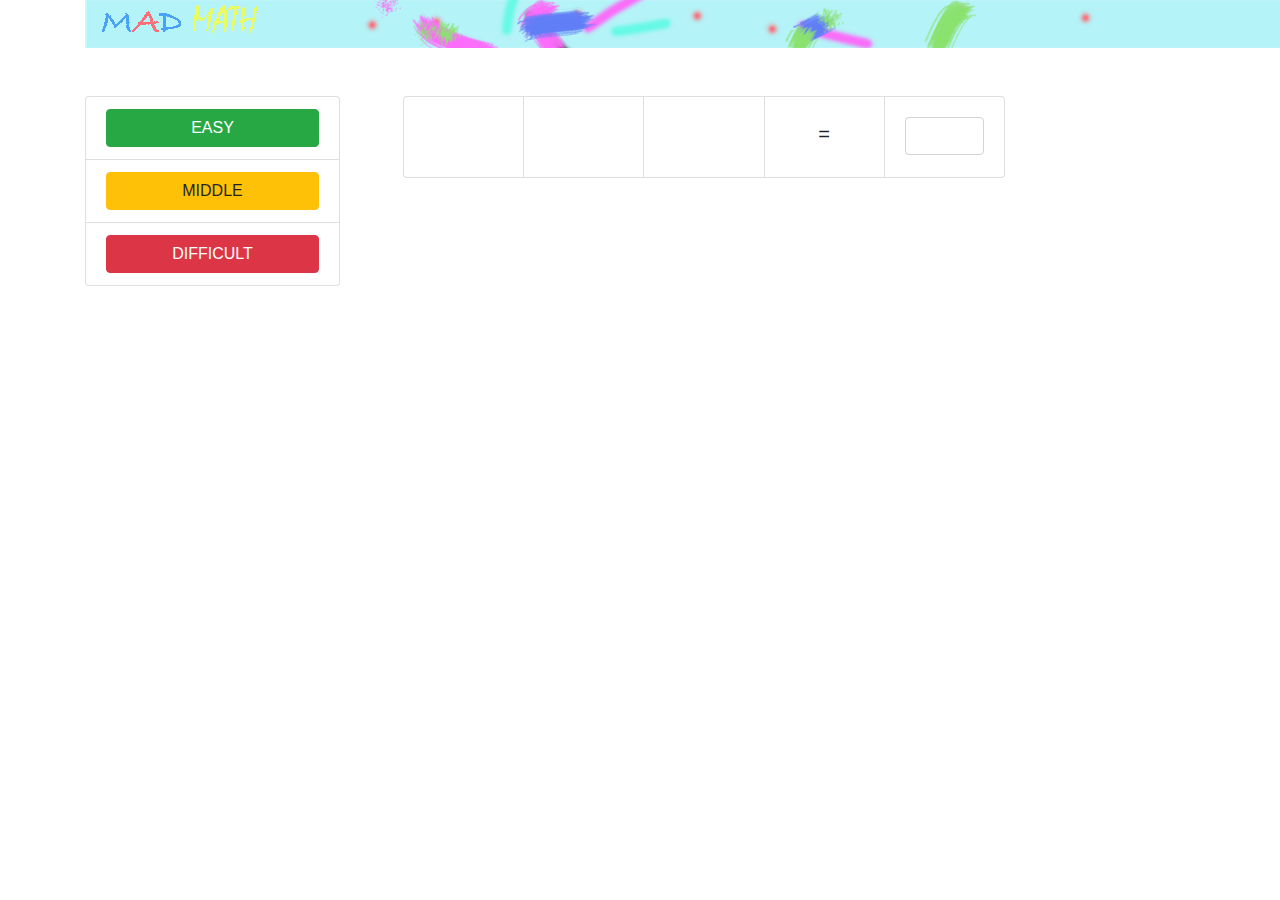
<file: example2/index.html>
<!doctype html>
<html lang="en">
  <head>
    <!-- Required meta tags -->
    <meta charset="utf-8">
    <meta name="viewport" content="width=device-width, initial-scale=1, shrink-to-fit=no">

    <!-- Bootstrap CSS -->
    <link rel="stylesheet" href="https://stackpath.bootstrapcdn.com/bootstrap/4.3.1/css/bootstrap.min.css" integrity="sha384-ggOyR0iXCbMQv3Xipma34MD+dH/1fQ784/j6cY/iJTQUOhcWr7x9JvoRxT2MZw1T" crossorigin="anonymous">
    <link rel="stylesheet" href="css/main.css">
    <title>Mad Math</title>
  </head>
  <body class="container">
      
      <div class="row" id="banner">
        <div class="col-12">
            <img src="img/header.png">
        </div>
      </div>
    
      <div class="row pt-5">
          <div class="col-3">
            <div class="list-group">
                <div class="list-group-item">
                    <button id="easy" class="btn btn-block btn-success">EASY</button>
                </div>
                <div class="list-group-item">
                    <button id="middle" class="btn btn-block btn-warning">MIDDLE</button>
                    
                </div>
                <div class="list-group-item">
                    <button id="difficult" class="btn btn-block btn-danger">DIFFICULT</button>
                </div>
               
            </div>
          </div>
          <div class="col-7 pl-5">
            <div class="row">
                <div class="col-12">
                    <div class="list-group list-group-horizontal-sm">
                        <div class="list-group-item list-block">
                            <p id="first_num" class="number"></p>
                        </div>
                        <div class="list-group-item list-block">
                            <p id="opt" class="number"></p>
                        </div>
                        <div class="list-group-item list-block">
                            <p id="second_num" class="number"></p>
                        </div>
                        <div class="list-group-item list-block">
                            <p id="eqt" class="number">=</p>
                        </div>
                        <div class="list-group-item list-block">
                            <input class="form-control mt-2">
                        </div>
                     
                    </div>
                </div>
            </div>

         

          </div>
      </div>


    <!-- Optional JavaScript -->
    <!-- jQuery first, then Popper.js, then Bootstrap JS -->
    <script src="https://code.jquery.com/jquery-3.3.1.slim.min.js" integrity="sha384-q8i/X+965DzO0rT7abK41JStQIAqVgRVzpbzo5smXKp4YfRvH+8abtTE1Pi6jizo" crossorigin="anonymous"></script>
    <script src="https://cdnjs.cloudflare.com/ajax/libs/popper.js/1.14.7/umd/popper.min.js" integrity="sha384-UO2eT0CpHqdSJQ6hJty5KVphtPhzWj9WO1clHTMGa3JDZwrnQq4sF86dIHNDz0W1" crossorigin="anonymous"></script>
    <script src="https://stackpath.bootstrapcdn.com/bootstrap/4.3.1/js/bootstrap.min.js" integrity="sha384-JjSmVgyd0p3pXB1rRibZUAYoIIy6OrQ6VrjIEaFf/nJGzIxFDsf4x0xIM+B07jRM" crossorigin="anonymous"></script>
    <script src="script/main.js"></script>
  </body>
</html>
</file>
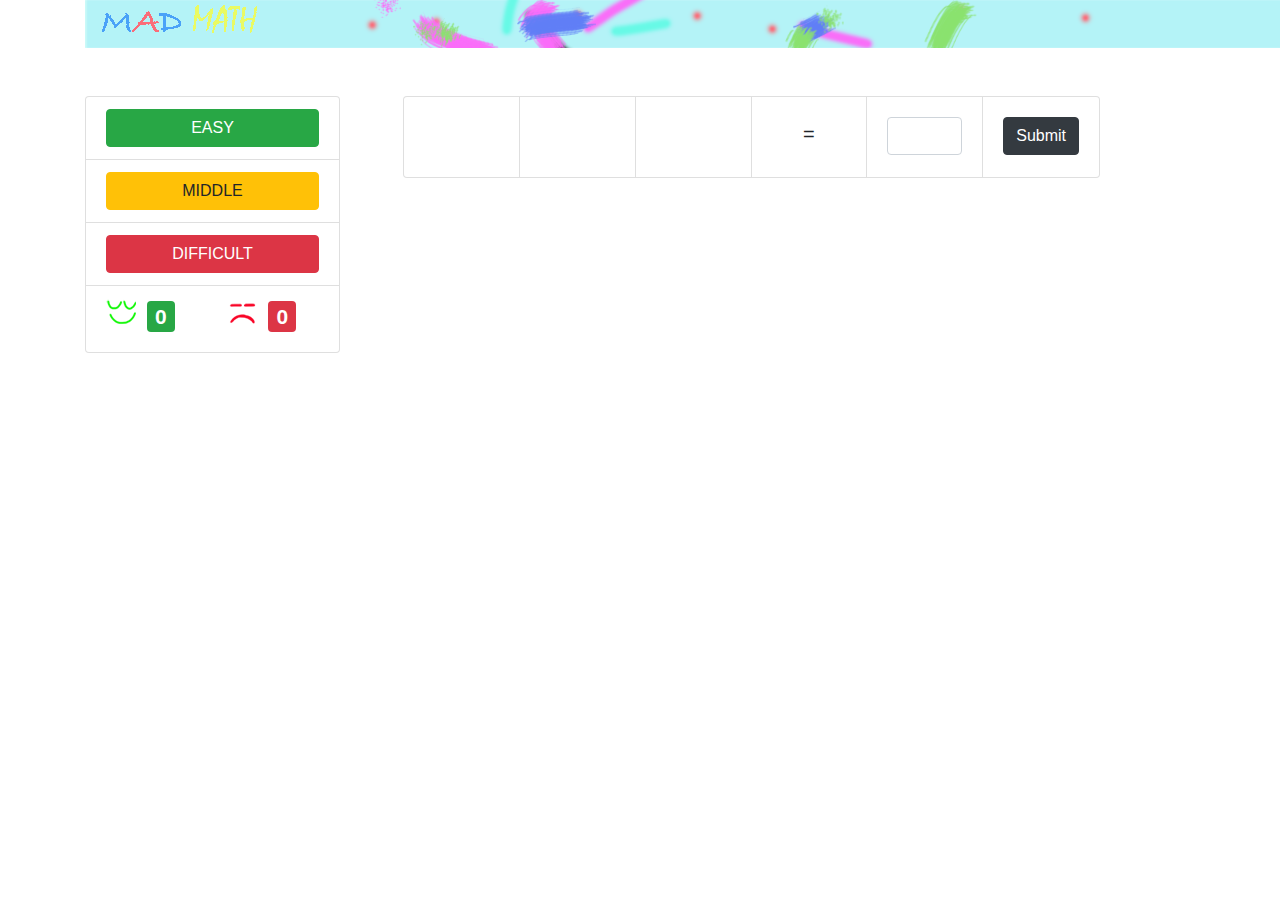
<file: example3/index.html>
<!doctype html>
<html lang="en">
  <head>
    <!-- Required meta tags -->
    <meta charset="utf-8">
    <meta name="viewport" content="width=device-width, initial-scale=1, shrink-to-fit=no">

    <!-- Bootstrap CSS -->
    <link rel="stylesheet" href="https://stackpath.bootstrapcdn.com/bootstrap/4.3.1/css/bootstrap.min.css" integrity="sha384-ggOyR0iXCbMQv3Xipma34MD+dH/1fQ784/j6cY/iJTQUOhcWr7x9JvoRxT2MZw1T" crossorigin="anonymous">
    <link rel="stylesheet" href="css/main.css">
    <title>Mad Math</title>
  </head>
  <body class="container">
      
      <div class="row" id="banner">
        <div class="col-12">
            <img src="img/header.png">
        </div>
      </div>
    
      <div class="row pt-5">
          <div class="col-3">
            <div class="list-group">
                <div class="list-group-item">
                    <button id="easy" class="btn btn-block btn-success">EASY</button>
                </div>
                <div class="list-group-item">
                    <button id="middle" class="btn btn-block btn-warning">MIDDLE</button>
                    
                </div>
                <div class="list-group-item">
                    <button id="difficult" class="btn btn-block btn-danger">DIFFICULT</button>
                </div>
               
                <!-- score recoding -->
                <div class="list-group-item">
                    <div class="row">
                        <div class="col-2">
                            <img src="img/happyFace.png">
                        </div>
                        <div class="col-4">
                            <h3><span class="badge badge-success" id="scorePositive">0</span></h3>
                        </div>
                        <div class="col-2">
                            <img src="img/sadFace.png">
                        </div>
                        <div class="col-4">
                            <h3><span class="badge badge-danger" id="scoreNegative">0</span></h3>
                        </div>
                    </div>
                </div>    

            </div>
          </div>

          <div class="col-8 pl-5">
            <div class="row">
                <div class="col-12">
                    <div class="list-group list-group-horizontal-sm">
                        <div class="list-group-item list-block">
                            <p id="first_num" class="number"></p>
                        </div>
                        <div class="list-group-item list-block">
                            <p id="opt" class="number"></p>
                        </div>
                        <div class="list-group-item list-block">
                            <p id="second_num" class="number"></p>
                        </div>
                        <div class="list-group-item list-block">
                            <p id="eqt" class="number">=</p>
                        </div>
                        <div class="list-group-item list-block">
                            <input class="form-control mt-2" id="userResult">
                        </div>
                        <div class="list-group-item list-block">
                            <button id="submit" class="btn btn-block btn-dark mt-2">Submit</button>
                        </div>
                    </div>
                </div>
            </div>
            
            <!-- for alert use -->
            <div class="row">
                <div class="col-12">
                    <div id="alert" role="alert"></div>
                </div>
            </div>
          </div>
      </div>


    <!-- Optional JavaScript -->
    <!-- jQuery first, then Popper.js, then Bootstrap JS -->
    <script src="https://code.jquery.com/jquery-3.3.1.slim.min.js" integrity="sha384-q8i/X+965DzO0rT7abK41JStQIAqVgRVzpbzo5smXKp4YfRvH+8abtTE1Pi6jizo" crossorigin="anonymous"></script>
    <script src="https://cdnjs.cloudflare.com/ajax/libs/popper.js/1.14.7/umd/popper.min.js" integrity="sha384-UO2eT0CpHqdSJQ6hJty5KVphtPhzWj9WO1clHTMGa3JDZwrnQq4sF86dIHNDz0W1" crossorigin="anonymous"></script>
    <script src="https://stackpath.bootstrapcdn.com/bootstrap/4.3.1/js/bootstrap.min.js" integrity="sha384-JjSmVgyd0p3pXB1rRibZUAYoIIy6OrQ6VrjIEaFf/nJGzIxFDsf4x0xIM+B07jRM" crossorigin="anonymous"></script>
    <script src="script/main.js"></script>
  </body>
</html>
</file>
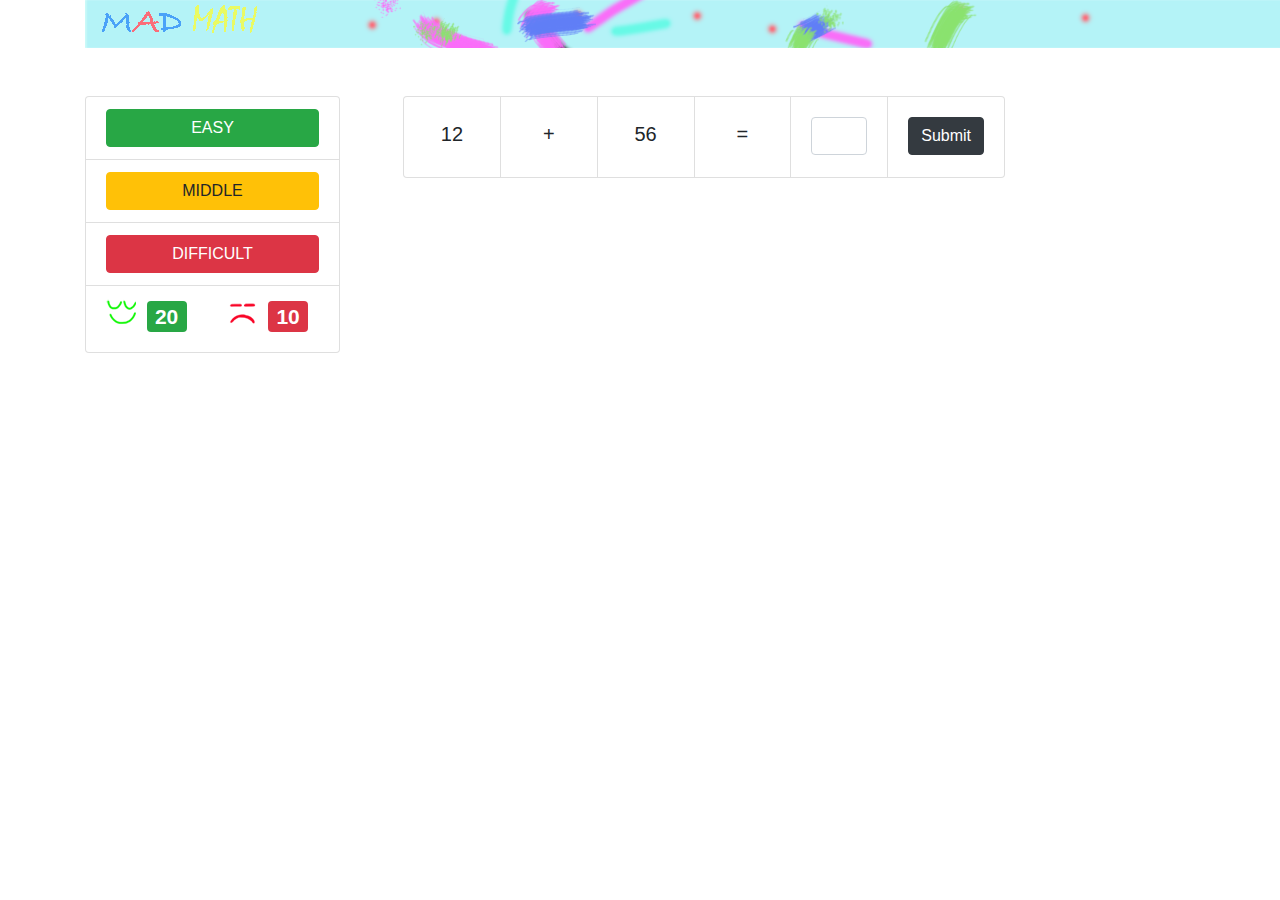
<file: madangular/madmath/index.html>
<!doctype html>
<html lang="en">
  <head>
    <!-- Required meta tags -->
    <meta charset="utf-8">
    <meta name="viewport" content="width=device-width, initial-scale=1, shrink-to-fit=no">

    <!-- Bootstrap CSS -->
    <link rel="stylesheet" href="https://stackpath.bootstrapcdn.com/bootstrap/4.3.1/css/bootstrap.min.css" integrity="sha384-ggOyR0iXCbMQv3Xipma34MD+dH/1fQ784/j6cY/iJTQUOhcWr7x9JvoRxT2MZw1T" crossorigin="anonymous">
    <link rel="stylesheet" href="css/main.css">
    <title>Mad Math</title>
  </head>
  <body class="container">
      
      <div class="row" id="banner">
        <div class="col-12">
            <img src="img/header.png">
        </div>
      </div>
    
      <div class="row pt-5">
          <div class="col-3">
            <div class="list-group">
                <div class="list-group-item">
                    <button id="easy" class="btn btn-block btn-success">EASY</button>
                </div>
                <div class="list-group-item">
                    <button id="middle" class="btn btn-block btn-warning">MIDDLE</button>
                    
                </div>
                <div class="list-group-item">
                    <button id="difficult" class="btn btn-block btn-danger">DIFFICULT</button>
                </div>
                <div class="list-group-item">
                    <div class="row">
                        <div class="col-2">
                            <img src="img/happyFace.png">
                        </div>
                        <div class="col-4">
                            <h3><span class="badge badge-success">20</span></h3>
                        </div>
                        <div class="col-2">
                            <img src="img/sadFace.png">
                        </div>
                        <div class="col-4">
                            <h3><span class="badge badge-danger">10</span></h3>
                        </div>
                    </div>
                </div>
            </div>
          </div>
          <div class="col-7 pl-5">
            <div class="row">
                <div class="col-12">
                    <div class="list-group list-group-horizontal-sm">
                        <div class="list-group-item list-block">
                            <p id="1st_num" class="number">12</p>
                        </div>
                        <div class="list-group-item list-block">
                            <p id="opt" class="number">+</p>
                        </div>
                        <div class="list-group-item list-block">
                            <p id="2st_num" class="number">56</p>
                        </div>
                        <div class="list-group-item list-block">
                            <p id="eqt" class="number">=</p>
                        </div>
                        <div class="list-group-item list-block">
                            <input class="form-control mt-2">
                        </div>
                        <div class="list-group-item list-block">
                            <button id="submit" class="btn btn-block btn-dark mt-2">Submit</button>
                        </div>
                    </div>
                </div>
            </div>

            <div class="row">
                <div class="col-12">
                    <div id="alert" role="alert"></div>
                </div>
            </div>

          </div>
      </div>


    <!-- Optional JavaScript -->
    <!-- jQuery first, then Popper.js, then Bootstrap JS -->
    <script src="https://code.jquery.com/jquery-3.3.1.slim.min.js" integrity="sha384-q8i/X+965DzO0rT7abK41JStQIAqVgRVzpbzo5smXKp4YfRvH+8abtTE1Pi6jizo" crossorigin="anonymous"></script>
    <script src="https://cdnjs.cloudflare.com/ajax/libs/popper.js/1.14.7/umd/popper.min.js" integrity="sha384-UO2eT0CpHqdSJQ6hJty5KVphtPhzWj9WO1clHTMGa3JDZwrnQq4sF86dIHNDz0W1" crossorigin="anonymous"></script>
    <script src="https://stackpath.bootstrapcdn.com/bootstrap/4.3.1/js/bootstrap.min.js" integrity="sha384-JjSmVgyd0p3pXB1rRibZUAYoIIy6OrQ6VrjIEaFf/nJGzIxFDsf4x0xIM+B07jRM" crossorigin="anonymous"></script>
  </body>
</html>
</file>
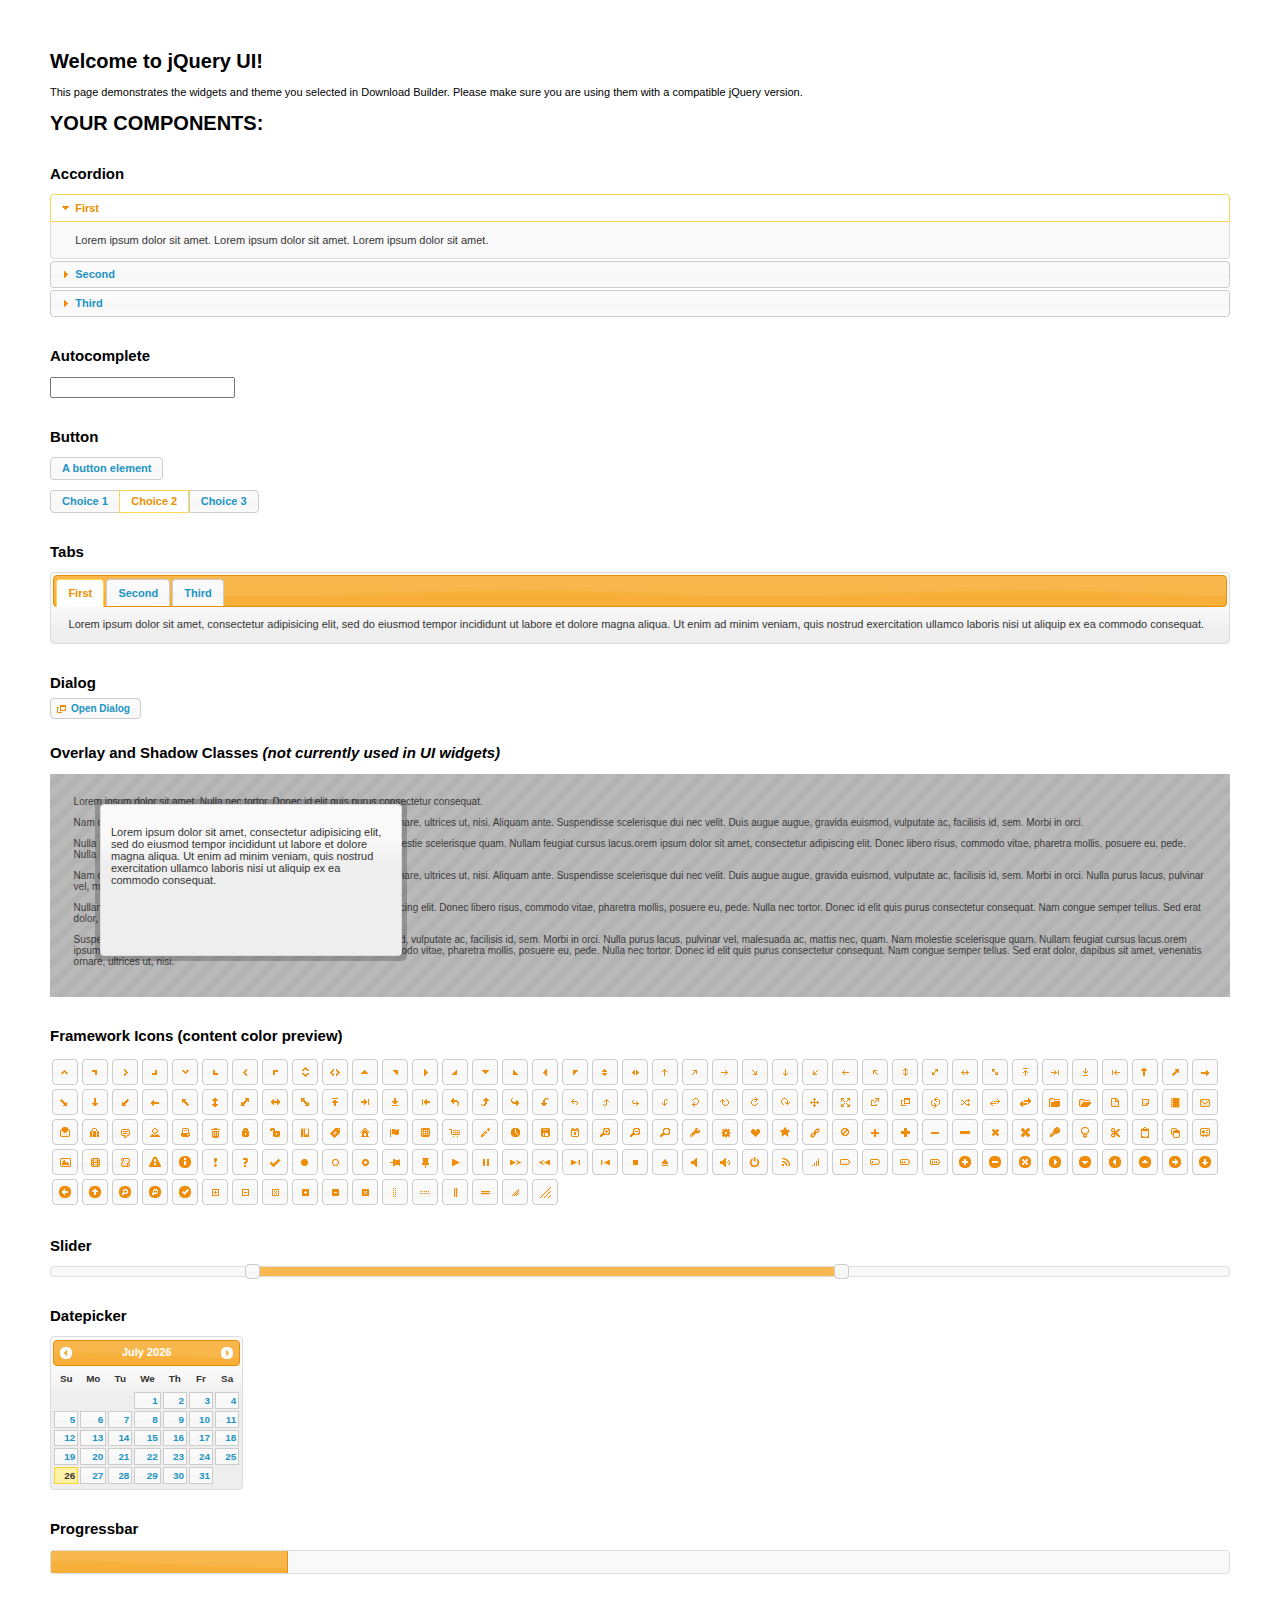
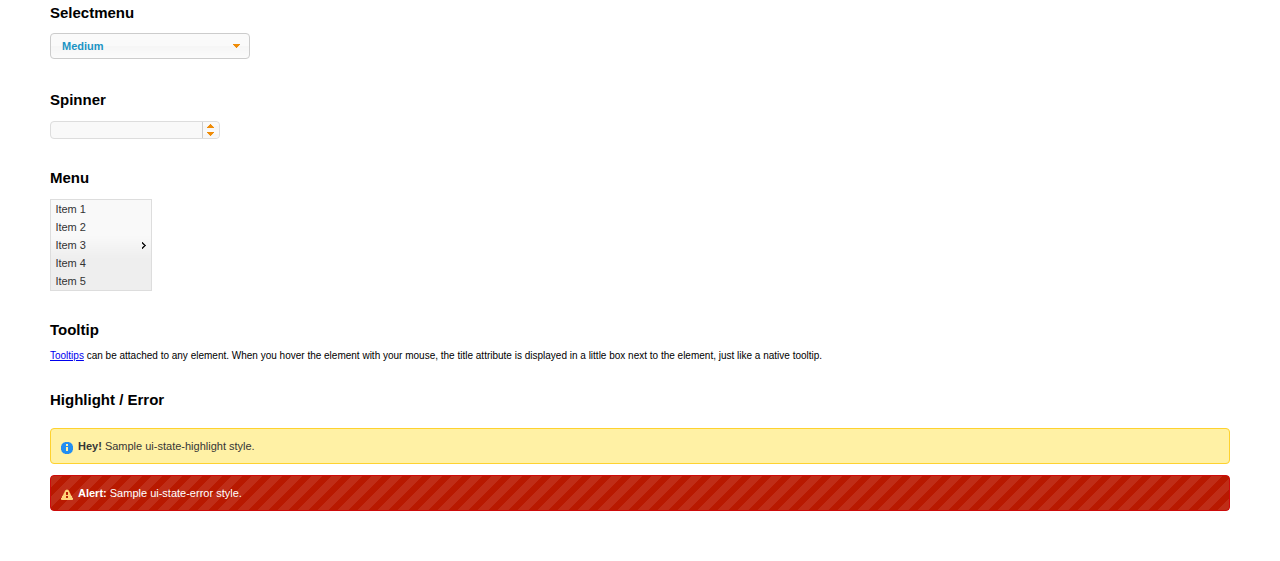
<file: madangular/lib/jquery-ui-1.11.4/index.html>
<!doctype html>
<html lang="us">
<head>
	<meta charset="utf-8">
	<title>jQuery UI Example Page</title>
	<link href="jquery-ui.css" rel="stylesheet">
	<style>
	body{
		font: 62.5% "Trebuchet MS", sans-serif;
		margin: 50px;
	}
	.demoHeaders {
		margin-top: 2em;
	}
	#dialog-link {
		padding: .4em 1em .4em 20px;
		text-decoration: none;
		position: relative;
	}
	#dialog-link span.ui-icon {
		margin: 0 5px 0 0;
		position: absolute;
		left: .2em;
		top: 50%;
		margin-top: -8px;
	}
	#icons {
		margin: 0;
		padding: 0;
	}
	#icons li {
		margin: 2px;
		position: relative;
		padding: 4px 0;
		cursor: pointer;
		float: left;
		list-style: none;
	}
	#icons span.ui-icon {
		float: left;
		margin: 0 4px;
	}
	.fakewindowcontain .ui-widget-overlay {
		position: absolute;
	}
	select {
		width: 200px;
	}
	</style>
</head>
<body>

<h1>Welcome to jQuery UI!</h1>

<div class="ui-widget">
	<p>This page demonstrates the widgets and theme you selected in Download Builder. Please make sure you are using them with a compatible jQuery version.</p>
</div>

<h1>YOUR COMPONENTS:</h1>


<!-- Accordion -->
<h2 class="demoHeaders">Accordion</h2>
<div id="accordion">
	<h3>First</h3>
	<div>Lorem ipsum dolor sit amet. Lorem ipsum dolor sit amet. Lorem ipsum dolor sit amet.</div>
	<h3>Second</h3>
	<div>Phasellus mattis tincidunt nibh.</div>
	<h3>Third</h3>
	<div>Nam dui erat, auctor a, dignissim quis.</div>
</div>



<!-- Autocomplete -->
<h2 class="demoHeaders">Autocomplete</h2>
<div>
	<input id="autocomplete" title="type &quot;a&quot;">
</div>



<!-- Button -->
<h2 class="demoHeaders">Button</h2>
<button id="button">A button element</button>
<form style="margin-top: 1em;">
	<div id="radioset">
		<input type="radio" id="radio1" name="radio"><label for="radio1">Choice 1</label>
		<input type="radio" id="radio2" name="radio" checked="checked"><label for="radio2">Choice 2</label>
		<input type="radio" id="radio3" name="radio"><label for="radio3">Choice 3</label>
	</div>
</form>



<!-- Tabs -->
<h2 class="demoHeaders">Tabs</h2>
<div id="tabs">
	<ul>
		<li><a href="#tabs-1">First</a></li>
		<li><a href="#tabs-2">Second</a></li>
		<li><a href="#tabs-3">Third</a></li>
	</ul>
	<div id="tabs-1">Lorem ipsum dolor sit amet, consectetur adipisicing elit, sed do eiusmod tempor incididunt ut labore et dolore magna aliqua. Ut enim ad minim veniam, quis nostrud exercitation ullamco laboris nisi ut aliquip ex ea commodo consequat.</div>
	<div id="tabs-2">Phasellus mattis tincidunt nibh. Cras orci urna, blandit id, pretium vel, aliquet ornare, felis. Maecenas scelerisque sem non nisl. Fusce sed lorem in enim dictum bibendum.</div>
	<div id="tabs-3">Nam dui erat, auctor a, dignissim quis, sollicitudin eu, felis. Pellentesque nisi urna, interdum eget, sagittis et, consequat vestibulum, lacus. Mauris porttitor ullamcorper augue.</div>
</div>



<!-- Dialog NOTE: Dialog is not generated by UI in this demo so it can be visually styled in themeroller-->
<h2 class="demoHeaders">Dialog</h2>
<p><a href="#" id="dialog-link" class="ui-state-default ui-corner-all"><span class="ui-icon ui-icon-newwin"></span>Open Dialog</a></p>

<h2 class="demoHeaders">Overlay and Shadow Classes <em>(not currently used in UI widgets)</em></h2>
<div style="position: relative; width: 96%; height: 200px; padding:1% 2%; overflow:hidden;" class="fakewindowcontain">
	<p>Lorem ipsum dolor sit amet,  Nulla nec tortor. Donec id elit quis purus consectetur consequat. </p><p>Nam congue semper tellus. Sed erat dolor, dapibus sit amet, venenatis ornare, ultrices ut, nisi. Aliquam ante. Suspendisse scelerisque dui nec velit. Duis augue augue, gravida euismod, vulputate ac, facilisis id, sem. Morbi in orci. </p><p>Nulla purus lacus, pulvinar vel, malesuada ac, mattis nec, quam. Nam molestie scelerisque quam. Nullam feugiat cursus lacus.orem ipsum dolor sit amet, consectetur adipiscing elit. Donec libero risus, commodo vitae, pharetra mollis, posuere eu, pede. Nulla nec tortor. Donec id elit quis purus consectetur consequat. </p><p>Nam congue semper tellus. Sed erat dolor, dapibus sit amet, venenatis ornare, ultrices ut, nisi. Aliquam ante. Suspendisse scelerisque dui nec velit. Duis augue augue, gravida euismod, vulputate ac, facilisis id, sem. Morbi in orci. Nulla purus lacus, pulvinar vel, malesuada ac, mattis nec, quam. Nam molestie scelerisque quam. </p><p>Nullam feugiat cursus lacus.orem ipsum dolor sit amet, consectetur adipiscing elit. Donec libero risus, commodo vitae, pharetra mollis, posuere eu, pede. Nulla nec tortor. Donec id elit quis purus consectetur consequat. Nam congue semper tellus. Sed erat dolor, dapibus sit amet, venenatis ornare, ultrices ut, nisi. Aliquam ante. </p><p>Suspendisse scelerisque dui nec velit. Duis augue augue, gravida euismod, vulputate ac, facilisis id, sem. Morbi in orci. Nulla purus lacus, pulvinar vel, malesuada ac, mattis nec, quam. Nam molestie scelerisque quam. Nullam feugiat cursus lacus.orem ipsum dolor sit amet, consectetur adipiscing elit. Donec libero risus, commodo vitae, pharetra mollis, posuere eu, pede. Nulla nec tortor. Donec id elit quis purus consectetur consequat. Nam congue semper tellus. Sed erat dolor, dapibus sit amet, venenatis ornare, ultrices ut, nisi. </p>

	<!-- ui-dialog -->
	<div class="ui-overlay"><div class="ui-widget-overlay"></div><div class="ui-widget-shadow ui-corner-all" style="width: 302px; height: 152px; position: absolute; left: 50px; top: 30px;"></div></div>
	<div style="position: absolute; width: 280px; height: 130px;left: 50px; top: 30px; padding: 10px;" class="ui-widget ui-widget-content ui-corner-all">
		<div class="ui-dialog-content ui-widget-content" style="background: none; border: 0;">
			<p>Lorem ipsum dolor sit amet, consectetur adipisicing elit, sed do eiusmod tempor incididunt ut labore et dolore magna aliqua. Ut enim ad minim veniam, quis nostrud exercitation ullamco laboris nisi ut aliquip ex ea commodo consequat.</p>
		</div>
	</div>

</div>

<!-- ui-dialog -->
<div id="dialog" title="Dialog Title">
	<p>Lorem ipsum dolor sit amet, consectetur adipisicing elit, sed do eiusmod tempor incididunt ut labore et dolore magna aliqua. Ut enim ad minim veniam, quis nostrud exercitation ullamco laboris nisi ut aliquip ex ea commodo consequat.</p>
</div>



<h2 class="demoHeaders">Framework Icons (content color preview)</h2>
<ul id="icons" class="ui-widget ui-helper-clearfix">
	<li class="ui-state-default ui-corner-all" title=".ui-icon-carat-1-n"><span class="ui-icon ui-icon-carat-1-n"></span></li>
	<li class="ui-state-default ui-corner-all" title=".ui-icon-carat-1-ne"><span class="ui-icon ui-icon-carat-1-ne"></span></li>
	<li class="ui-state-default ui-corner-all" title=".ui-icon-carat-1-e"><span class="ui-icon ui-icon-carat-1-e"></span></li>
	<li class="ui-state-default ui-corner-all" title=".ui-icon-carat-1-se"><span class="ui-icon ui-icon-carat-1-se"></span></li>
	<li class="ui-state-default ui-corner-all" title=".ui-icon-carat-1-s"><span class="ui-icon ui-icon-carat-1-s"></span></li>
	<li class="ui-state-default ui-corner-all" title=".ui-icon-carat-1-sw"><span class="ui-icon ui-icon-carat-1-sw"></span></li>
	<li class="ui-state-default ui-corner-all" title=".ui-icon-carat-1-w"><span class="ui-icon ui-icon-carat-1-w"></span></li>
	<li class="ui-state-default ui-corner-all" title=".ui-icon-carat-1-nw"><span class="ui-icon ui-icon-carat-1-nw"></span></li>
	<li class="ui-state-default ui-corner-all" title=".ui-icon-carat-2-n-s"><span class="ui-icon ui-icon-carat-2-n-s"></span></li>
	<li class="ui-state-default ui-corner-all" title=".ui-icon-carat-2-e-w"><span class="ui-icon ui-icon-carat-2-e-w"></span></li>
	<li class="ui-state-default ui-corner-all" title=".ui-icon-triangle-1-n"><span class="ui-icon ui-icon-triangle-1-n"></span></li>
	<li class="ui-state-default ui-corner-all" title=".ui-icon-triangle-1-ne"><span class="ui-icon ui-icon-triangle-1-ne"></span></li>
	<li class="ui-state-default ui-corner-all" title=".ui-icon-triangle-1-e"><span class="ui-icon ui-icon-triangle-1-e"></span></li>
	<li class="ui-state-default ui-corner-all" title=".ui-icon-triangle-1-se"><span class="ui-icon ui-icon-triangle-1-se"></span></li>
	<li class="ui-state-default ui-corner-all" title=".ui-icon-triangle-1-s"><span class="ui-icon ui-icon-triangle-1-s"></span></li>
	<li class="ui-state-default ui-corner-all" title=".ui-icon-triangle-1-sw"><span class="ui-icon ui-icon-triangle-1-sw"></span></li>
	<li class="ui-state-default ui-corner-all" title=".ui-icon-triangle-1-w"><span class="ui-icon ui-icon-triangle-1-w"></span></li>
	<li class="ui-state-default ui-corner-all" title=".ui-icon-triangle-1-nw"><span class="ui-icon ui-icon-triangle-1-nw"></span></li>
	<li class="ui-state-default ui-corner-all" title=".ui-icon-triangle-2-n-s"><span class="ui-icon ui-icon-triangle-2-n-s"></span></li>
	<li class="ui-state-default ui-corner-all" title=".ui-icon-triangle-2-e-w"><span class="ui-icon ui-icon-triangle-2-e-w"></span></li>
	<li class="ui-state-default ui-corner-all" title=".ui-icon-arrow-1-n"><span class="ui-icon ui-icon-arrow-1-n"></span></li>
	<li class="ui-state-default ui-corner-all" title=".ui-icon-arrow-1-ne"><span class="ui-icon ui-icon-arrow-1-ne"></span></li>
	<li class="ui-state-default ui-corner-all" title=".ui-icon-arrow-1-e"><span class="ui-icon ui-icon-arrow-1-e"></span></li>
	<li class="ui-state-default ui-corner-all" title=".ui-icon-arrow-1-se"><span class="ui-icon ui-icon-arrow-1-se"></span></li>
	<li class="ui-state-default ui-corner-all" title=".ui-icon-arrow-1-s"><span class="ui-icon ui-icon-arrow-1-s"></span></li>
	<li class="ui-state-default ui-corner-all" title=".ui-icon-arrow-1-sw"><span class="ui-icon ui-icon-arrow-1-sw"></span></li>
	<li class="ui-state-default ui-corner-all" title=".ui-icon-arrow-1-w"><span class="ui-icon ui-icon-arrow-1-w"></span></li>
	<li class="ui-state-default ui-corner-all" title=".ui-icon-arrow-1-nw"><span class="ui-icon ui-icon-arrow-1-nw"></span></li>
	<li class="ui-state-default ui-corner-all" title=".ui-icon-arrow-2-n-s"><span class="ui-icon ui-icon-arrow-2-n-s"></span></li>
	<li class="ui-state-default ui-corner-all" title=".ui-icon-arrow-2-ne-sw"><span class="ui-icon ui-icon-arrow-2-ne-sw"></span></li>
	<li class="ui-state-default ui-corner-all" title=".ui-icon-arrow-2-e-w"><span class="ui-icon ui-icon-arrow-2-e-w"></span></li>
	<li class="ui-state-default ui-corner-all" title=".ui-icon-arrow-2-se-nw"><span class="ui-icon ui-icon-arrow-2-se-nw"></span></li>
	<li class="ui-state-default ui-corner-all" title=".ui-icon-arrowstop-1-n"><span class="ui-icon ui-icon-arrowstop-1-n"></span></li>
	<li class="ui-state-default ui-corner-all" title=".ui-icon-arrowstop-1-e"><span class="ui-icon ui-icon-arrowstop-1-e"></span></li>
	<li class="ui-state-default ui-corner-all" title=".ui-icon-arrowstop-1-s"><span class="ui-icon ui-icon-arrowstop-1-s"></span></li>
	<li class="ui-state-default ui-corner-all" title=".ui-icon-arrowstop-1-w"><span class="ui-icon ui-icon-arrowstop-1-w"></span></li>
	<li class="ui-state-default ui-corner-all" title=".ui-icon-arrowthick-1-n"><span class="ui-icon ui-icon-arrowthick-1-n"></span></li>
	<li class="ui-state-default ui-corner-all" title=".ui-icon-arrowthick-1-ne"><span class="ui-icon ui-icon-arrowthick-1-ne"></span></li>
	<li class="ui-state-default ui-corner-all" title=".ui-icon-arrowthick-1-e"><span class="ui-icon ui-icon-arrowthick-1-e"></span></li>
	<li class="ui-state-default ui-corner-all" title=".ui-icon-arrowthick-1-se"><span class="ui-icon ui-icon-arrowthick-1-se"></span></li>
	<li class="ui-state-default ui-corner-all" title=".ui-icon-arrowthick-1-s"><span class="ui-icon ui-icon-arrowthick-1-s"></span></li>
	<li class="ui-state-default ui-corner-all" title=".ui-icon-arrowthick-1-sw"><span class="ui-icon ui-icon-arrowthick-1-sw"></span></li>
	<li class="ui-state-default ui-corner-all" title=".ui-icon-arrowthick-1-w"><span class="ui-icon ui-icon-arrowthick-1-w"></span></li>
	<li class="ui-state-default ui-corner-all" title=".ui-icon-arrowthick-1-nw"><span class="ui-icon ui-icon-arrowthick-1-nw"></span></li>
	<li class="ui-state-default ui-corner-all" title=".ui-icon-arrowthick-2-n-s"><span class="ui-icon ui-icon-arrowthick-2-n-s"></span></li>
	<li class="ui-state-default ui-corner-all" title=".ui-icon-arrowthick-2-ne-sw"><span class="ui-icon ui-icon-arrowthick-2-ne-sw"></span></li>
	<li class="ui-state-default ui-corner-all" title=".ui-icon-arrowthick-2-e-w"><span class="ui-icon ui-icon-arrowthick-2-e-w"></span></li>
	<li class="ui-state-default ui-corner-all" title=".ui-icon-arrowthick-2-se-nw"><span class="ui-icon ui-icon-arrowthick-2-se-nw"></span></li>
	<li class="ui-state-default ui-corner-all" title=".ui-icon-arrowthickstop-1-n"><span class="ui-icon ui-icon-arrowthickstop-1-n"></span></li>
	<li class="ui-state-default ui-corner-all" title=".ui-icon-arrowthickstop-1-e"><span class="ui-icon ui-icon-arrowthickstop-1-e"></span></li>
	<li class="ui-state-default ui-corner-all" title=".ui-icon-arrowthickstop-1-s"><span class="ui-icon ui-icon-arrowthickstop-1-s"></span></li>
	<li class="ui-state-default ui-corner-all" title=".ui-icon-arrowthickstop-1-w"><span class="ui-icon ui-icon-arrowthickstop-1-w"></span></li>
	<li class="ui-state-default ui-corner-all" title=".ui-icon-arrowreturnthick-1-w"><span class="ui-icon ui-icon-arrowreturnthick-1-w"></span></li>
	<li class="ui-state-default ui-corner-all" title=".ui-icon-arrowreturnthick-1-n"><span class="ui-icon ui-icon-arrowreturnthick-1-n"></span></li>
	<li class="ui-state-default ui-corner-all" title=".ui-icon-arrowreturnthick-1-e"><span class="ui-icon ui-icon-arrowreturnthick-1-e"></span></li>
	<li class="ui-state-default ui-corner-all" title=".ui-icon-arrowreturnthick-1-s"><span class="ui-icon ui-icon-arrowreturnthick-1-s"></span></li>
	<li class="ui-state-default ui-corner-all" title=".ui-icon-arrowreturn-1-w"><span class="ui-icon ui-icon-arrowreturn-1-w"></span></li>
	<li class="ui-state-default ui-corner-all" title=".ui-icon-arrowreturn-1-n"><span class="ui-icon ui-icon-arrowreturn-1-n"></span></li>
	<li class="ui-state-default ui-corner-all" title=".ui-icon-arrowreturn-1-e"><span class="ui-icon ui-icon-arrowreturn-1-e"></span></li>
	<li class="ui-state-default ui-corner-all" title=".ui-icon-arrowreturn-1-s"><span class="ui-icon ui-icon-arrowreturn-1-s"></span></li>
	<li class="ui-state-default ui-corner-all" title=".ui-icon-arrowrefresh-1-w"><span class="ui-icon ui-icon-arrowrefresh-1-w"></span></li>
	<li class="ui-state-default ui-corner-all" title=".ui-icon-arrowrefresh-1-n"><span class="ui-icon ui-icon-arrowrefresh-1-n"></span></li>
	<li class="ui-state-default ui-corner-all" title=".ui-icon-arrowrefresh-1-e"><span class="ui-icon ui-icon-arrowrefresh-1-e"></span></li>
	<li class="ui-state-default ui-corner-all" title=".ui-icon-arrowrefresh-1-s"><span class="ui-icon ui-icon-arrowrefresh-1-s"></span></li>
	<li class="ui-state-default ui-corner-all" title=".ui-icon-arrow-4"><span class="ui-icon ui-icon-arrow-4"></span></li>
	<li class="ui-state-default ui-corner-all" title=".ui-icon-arrow-4-diag"><span class="ui-icon ui-icon-arrow-4-diag"></span></li>
	<li class="ui-state-default ui-corner-all" title=".ui-icon-extlink"><span class="ui-icon ui-icon-extlink"></span></li>
	<li class="ui-state-default ui-corner-all" title=".ui-icon-newwin"><span class="ui-icon ui-icon-newwin"></span></li>
	<li class="ui-state-default ui-corner-all" title=".ui-icon-refresh"><span class="ui-icon ui-icon-refresh"></span></li>
	<li class="ui-state-default ui-corner-all" title=".ui-icon-shuffle"><span class="ui-icon ui-icon-shuffle"></span></li>
	<li class="ui-state-default ui-corner-all" title=".ui-icon-transfer-e-w"><span class="ui-icon ui-icon-transfer-e-w"></span></li>
	<li class="ui-state-default ui-corner-all" title=".ui-icon-transferthick-e-w"><span class="ui-icon ui-icon-transferthick-e-w"></span></li>
	<li class="ui-state-default ui-corner-all" title=".ui-icon-folder-collapsed"><span class="ui-icon ui-icon-folder-collapsed"></span></li>
	<li class="ui-state-default ui-corner-all" title=".ui-icon-folder-open"><span class="ui-icon ui-icon-folder-open"></span></li>
	<li class="ui-state-default ui-corner-all" title=".ui-icon-document"><span class="ui-icon ui-icon-document"></span></li>
	<li class="ui-state-default ui-corner-all" title=".ui-icon-document-b"><span class="ui-icon ui-icon-document-b"></span></li>
	<li class="ui-state-default ui-corner-all" title=".ui-icon-note"><span class="ui-icon ui-icon-note"></span></li>
	<li class="ui-state-default ui-corner-all" title=".ui-icon-mail-closed"><span class="ui-icon ui-icon-mail-closed"></span></li>
	<li class="ui-state-default ui-corner-all" title=".ui-icon-mail-open"><span class="ui-icon ui-icon-mail-open"></span></li>
	<li class="ui-state-default ui-corner-all" title=".ui-icon-suitcase"><span class="ui-icon ui-icon-suitcase"></span></li>
	<li class="ui-state-default ui-corner-all" title=".ui-icon-comment"><span class="ui-icon ui-icon-comment"></span></li>
	<li class="ui-state-default ui-corner-all" title=".ui-icon-person"><span class="ui-icon ui-icon-person"></span></li>
	<li class="ui-state-default ui-corner-all" title=".ui-icon-print"><span class="ui-icon ui-icon-print"></span></li>
	<li class="ui-state-default ui-corner-all" title=".ui-icon-trash"><span class="ui-icon ui-icon-trash"></span></li>
	<li class="ui-state-default ui-corner-all" title=".ui-icon-locked"><span class="ui-icon ui-icon-locked"></span></li>
	<li class="ui-state-default ui-corner-all" title=".ui-icon-unlocked"><span class="ui-icon ui-icon-unlocked"></span></li>
	<li class="ui-state-default ui-corner-all" title=".ui-icon-bookmark"><span class="ui-icon ui-icon-bookmark"></span></li>
	<li class="ui-state-default ui-corner-all" title=".ui-icon-tag"><span class="ui-icon ui-icon-tag"></span></li>
	<li class="ui-state-default ui-corner-all" title=".ui-icon-home"><span class="ui-icon ui-icon-home"></span></li>
	<li class="ui-state-default ui-corner-all" title=".ui-icon-flag"><span class="ui-icon ui-icon-flag"></span></li>
	<li class="ui-state-default ui-corner-all" title=".ui-icon-calculator"><span class="ui-icon ui-icon-calculator"></span></li>
	<li class="ui-state-default ui-corner-all" title=".ui-icon-cart"><span class="ui-icon ui-icon-cart"></span></li>
	<li class="ui-state-default ui-corner-all" title=".ui-icon-pencil"><span class="ui-icon ui-icon-pencil"></span></li>
	<li class="ui-state-default ui-corner-all" title=".ui-icon-clock"><span class="ui-icon ui-icon-clock"></span></li>
	<li class="ui-state-default ui-corner-all" title=".ui-icon-disk"><span class="ui-icon ui-icon-disk"></span></li>
	<li class="ui-state-default ui-corner-all" title=".ui-icon-calendar"><span class="ui-icon ui-icon-calendar"></span></li>
	<li class="ui-state-default ui-corner-all" title=".ui-icon-zoomin"><span class="ui-icon ui-icon-zoomin"></span></li>
	<li class="ui-state-default ui-corner-all" title=".ui-icon-zoomout"><span class="ui-icon ui-icon-zoomout"></span></li>
	<li class="ui-state-default ui-corner-all" title=".ui-icon-search"><span class="ui-icon ui-icon-search"></span></li>
	<li class="ui-state-default ui-corner-all" title=".ui-icon-wrench"><span class="ui-icon ui-icon-wrench"></span></li>
	<li class="ui-state-default ui-corner-all" title=".ui-icon-gear"><span class="ui-icon ui-icon-gear"></span></li>
	<li class="ui-state-default ui-corner-all" title=".ui-icon-heart"><span class="ui-icon ui-icon-heart"></span></li>
	<li class="ui-state-default ui-corner-all" title=".ui-icon-star"><span class="ui-icon ui-icon-star"></span></li>
	<li class="ui-state-default ui-corner-all" title=".ui-icon-link"><span class="ui-icon ui-icon-link"></span></li>
	<li class="ui-state-default ui-corner-all" title=".ui-icon-cancel"><span class="ui-icon ui-icon-cancel"></span></li>
	<li class="ui-state-default ui-corner-all" title=".ui-icon-plus"><span class="ui-icon ui-icon-plus"></span></li>
	<li class="ui-state-default ui-corner-all" title=".ui-icon-plusthick"><span class="ui-icon ui-icon-plusthick"></span></li>
	<li class="ui-state-default ui-corner-all" title=".ui-icon-minus"><span class="ui-icon ui-icon-minus"></span></li>
	<li class="ui-state-default ui-corner-all" title=".ui-icon-minusthick"><span class="ui-icon ui-icon-minusthick"></span></li>
	<li class="ui-state-default ui-corner-all" title=".ui-icon-close"><span class="ui-icon ui-icon-close"></span></li>
	<li class="ui-state-default ui-corner-all" title=".ui-icon-closethick"><span class="ui-icon ui-icon-closethick"></span></li>
	<li class="ui-state-default ui-corner-all" title=".ui-icon-key"><span class="ui-icon ui-icon-key"></span></li>
	<li class="ui-state-default ui-corner-all" title=".ui-icon-lightbulb"><span class="ui-icon ui-icon-lightbulb"></span></li>
	<li class="ui-state-default ui-corner-all" title=".ui-icon-scissors"><span class="ui-icon ui-icon-scissors"></span></li>
	<li class="ui-state-default ui-corner-all" title=".ui-icon-clipboard"><span class="ui-icon ui-icon-clipboard"></span></li>
	<li class="ui-state-default ui-corner-all" title=".ui-icon-copy"><span class="ui-icon ui-icon-copy"></span></li>
	<li class="ui-state-default ui-corner-all" title=".ui-icon-contact"><span class="ui-icon ui-icon-contact"></span></li>
	<li class="ui-state-default ui-corner-all" title=".ui-icon-image"><span class="ui-icon ui-icon-image"></span></li>
	<li class="ui-state-default ui-corner-all" title=".ui-icon-video"><span class="ui-icon ui-icon-video"></span></li>
	<li class="ui-state-default ui-corner-all" title=".ui-icon-script"><span class="ui-icon ui-icon-script"></span></li>
	<li class="ui-state-default ui-corner-all" title=".ui-icon-alert"><span class="ui-icon ui-icon-alert"></span></li>
	<li class="ui-state-default ui-corner-all" title=".ui-icon-info"><span class="ui-icon ui-icon-info"></span></li>
	<li class="ui-state-default ui-corner-all" title=".ui-icon-notice"><span class="ui-icon ui-icon-notice"></span></li>
	<li class="ui-state-default ui-corner-all" title=".ui-icon-help"><span class="ui-icon ui-icon-help"></span></li>
	<li class="ui-state-default ui-corner-all" title=".ui-icon-check"><span class="ui-icon ui-icon-check"></span></li>
	<li class="ui-state-default ui-corner-all" title=".ui-icon-bullet"><span class="ui-icon ui-icon-bullet"></span></li>
	<li class="ui-state-default ui-corner-all" title=".ui-icon-radio-off"><span class="ui-icon ui-icon-radio-off"></span></li>
	<li class="ui-state-default ui-corner-all" title=".ui-icon-radio-on"><span class="ui-icon ui-icon-radio-on"></span></li>
	<li class="ui-state-default ui-corner-all" title=".ui-icon-pin-w"><span class="ui-icon ui-icon-pin-w"></span></li>
	<li class="ui-state-default ui-corner-all" title=".ui-icon-pin-s"><span class="ui-icon ui-icon-pin-s"></span></li>
	<li class="ui-state-default ui-corner-all" title=".ui-icon-play"><span class="ui-icon ui-icon-play"></span></li>
	<li class="ui-state-default ui-corner-all" title=".ui-icon-pause"><span class="ui-icon ui-icon-pause"></span></li>
	<li class="ui-state-default ui-corner-all" title=".ui-icon-seek-next"><span class="ui-icon ui-icon-seek-next"></span></li>
	<li class="ui-state-default ui-corner-all" title=".ui-icon-seek-prev"><span class="ui-icon ui-icon-seek-prev"></span></li>
	<li class="ui-state-default ui-corner-all" title=".ui-icon-seek-end"><span class="ui-icon ui-icon-seek-end"></span></li>
	<li class="ui-state-default ui-corner-all" title=".ui-icon-seek-first"><span class="ui-icon ui-icon-seek-first"></span></li>
	<li class="ui-state-default ui-corner-all" title=".ui-icon-stop"><span class="ui-icon ui-icon-stop"></span></li>
	<li class="ui-state-default ui-corner-all" title=".ui-icon-eject"><span class="ui-icon ui-icon-eject"></span></li>
	<li class="ui-state-default ui-corner-all" title=".ui-icon-volume-off"><span class="ui-icon ui-icon-volume-off"></span></li>
	<li class="ui-state-default ui-corner-all" title=".ui-icon-volume-on"><span class="ui-icon ui-icon-volume-on"></span></li>
	<li class="ui-state-default ui-corner-all" title=".ui-icon-power"><span class="ui-icon ui-icon-power"></span></li>
	<li class="ui-state-default ui-corner-all" title=".ui-icon-signal-diag"><span class="ui-icon ui-icon-signal-diag"></span></li>
	<li class="ui-state-default ui-corner-all" title=".ui-icon-signal"><span class="ui-icon ui-icon-signal"></span></li>
	<li class="ui-state-default ui-corner-all" title=".ui-icon-battery-0"><span class="ui-icon ui-icon-battery-0"></span></li>
	<li class="ui-state-default ui-corner-all" title=".ui-icon-battery-1"><span class="ui-icon ui-icon-battery-1"></span></li>
	<li class="ui-state-default ui-corner-all" title=".ui-icon-battery-2"><span class="ui-icon ui-icon-battery-2"></span></li>
	<li class="ui-state-default ui-corner-all" title=".ui-icon-battery-3"><span class="ui-icon ui-icon-battery-3"></span></li>
	<li class="ui-state-default ui-corner-all" title=".ui-icon-circle-plus"><span class="ui-icon ui-icon-circle-plus"></span></li>
	<li class="ui-state-default ui-corner-all" title=".ui-icon-circle-minus"><span class="ui-icon ui-icon-circle-minus"></span></li>
	<li class="ui-state-default ui-corner-all" title=".ui-icon-circle-close"><span class="ui-icon ui-icon-circle-close"></span></li>
	<li class="ui-state-default ui-corner-all" title=".ui-icon-circle-triangle-e"><span class="ui-icon ui-icon-circle-triangle-e"></span></li>
	<li class="ui-state-default ui-corner-all" title=".ui-icon-circle-triangle-s"><span class="ui-icon ui-icon-circle-triangle-s"></span></li>
	<li class="ui-state-default ui-corner-all" title=".ui-icon-circle-triangle-w"><span class="ui-icon ui-icon-circle-triangle-w"></span></li>
	<li class="ui-state-default ui-corner-all" title=".ui-icon-circle-triangle-n"><span class="ui-icon ui-icon-circle-triangle-n"></span></li>
	<li class="ui-state-default ui-corner-all" title=".ui-icon-circle-arrow-e"><span class="ui-icon ui-icon-circle-arrow-e"></span></li>
	<li class="ui-state-default ui-corner-all" title=".ui-icon-circle-arrow-s"><span class="ui-icon ui-icon-circle-arrow-s"></span></li>
	<li class="ui-state-default ui-corner-all" title=".ui-icon-circle-arrow-w"><span class="ui-icon ui-icon-circle-arrow-w"></span></li>
	<li class="ui-state-default ui-corner-all" title=".ui-icon-circle-arrow-n"><span class="ui-icon ui-icon-circle-arrow-n"></span></li>
	<li class="ui-state-default ui-corner-all" title=".ui-icon-circle-zoomin"><span class="ui-icon ui-icon-circle-zoomin"></span></li>
	<li class="ui-state-default ui-corner-all" title=".ui-icon-circle-zoomout"><span class="ui-icon ui-icon-circle-zoomout"></span></li>
	<li class="ui-state-default ui-corner-all" title=".ui-icon-circle-check"><span class="ui-icon ui-icon-circle-check"></span></li>
	<li class="ui-state-default ui-corner-all" title=".ui-icon-circlesmall-plus"><span class="ui-icon ui-icon-circlesmall-plus"></span></li>
	<li class="ui-state-default ui-corner-all" title=".ui-icon-circlesmall-minus"><span class="ui-icon ui-icon-circlesmall-minus"></span></li>
	<li class="ui-state-default ui-corner-all" title=".ui-icon-circlesmall-close"><span class="ui-icon ui-icon-circlesmall-close"></span></li>
	<li class="ui-state-default ui-corner-all" title=".ui-icon-squaresmall-plus"><span class="ui-icon ui-icon-squaresmall-plus"></span></li>
	<li class="ui-state-default ui-corner-all" title=".ui-icon-squaresmall-minus"><span class="ui-icon ui-icon-squaresmall-minus"></span></li>
	<li class="ui-state-default ui-corner-all" title=".ui-icon-squaresmall-close"><span class="ui-icon ui-icon-squaresmall-close"></span></li>
	<li class="ui-state-default ui-corner-all" title=".ui-icon-grip-dotted-vertical"><span class="ui-icon ui-icon-grip-dotted-vertical"></span></li>
	<li class="ui-state-default ui-corner-all" title=".ui-icon-grip-dotted-horizontal"><span class="ui-icon ui-icon-grip-dotted-horizontal"></span></li>
	<li class="ui-state-default ui-corner-all" title=".ui-icon-grip-solid-vertical"><span class="ui-icon ui-icon-grip-solid-vertical"></span></li>
	<li class="ui-state-default ui-corner-all" title=".ui-icon-grip-solid-horizontal"><span class="ui-icon ui-icon-grip-solid-horizontal"></span></li>
	<li class="ui-state-default ui-corner-all" title=".ui-icon-gripsmall-diagonal-se"><span class="ui-icon ui-icon-gripsmall-diagonal-se"></span></li>
	<li class="ui-state-default ui-corner-all" title=".ui-icon-grip-diagonal-se"><span class="ui-icon ui-icon-grip-diagonal-se"></span></li>
</ul>


<!-- Slider -->
<h2 class="demoHeaders">Slider</h2>
<div id="slider"></div>



<!-- Datepicker -->
<h2 class="demoHeaders">Datepicker</h2>
<div id="datepicker"></div>



<!-- Progressbar -->
<h2 class="demoHeaders">Progressbar</h2>
<div id="progressbar"></div>



<!-- Progressbar -->
<h2 class="demoHeaders">Selectmenu</h2>
<select id="selectmenu">
	<option>Slower</option>
	<option>Slow</option>
	<option selected="selected">Medium</option>
	<option>Fast</option>
	<option>Faster</option>
</select>



<!-- Spinner -->
<h2 class="demoHeaders">Spinner</h2>
<input id="spinner">



<!-- Menu -->
<h2 class="demoHeaders">Menu</h2>
<ul style="width:100px;" id="menu">
	<li>Item 1</li>
	<li>Item 2</li>
	<li>Item 3
		<ul>
			<li>Item 3-1</li>
			<li>Item 3-2</li>
			<li>Item 3-3</li>
			<li>Item 3-4</li>
			<li>Item 3-5</li>
		</ul>
	</li>
	<li>Item 4</li>
	<li>Item 5</li>
</ul>



<!-- Tooltip -->
<h2 class="demoHeaders">Tooltip</h2>
<p id="tooltip">
	<a href="#" title="That&apos;s what this widget is">Tooltips</a> can be attached to any element. When you hover
the element with your mouse, the title attribute is displayed in a little box next to the element, just like a native tooltip.
</p>


<!-- Highlight / Error -->
<h2 class="demoHeaders">Highlight / Error</h2>
<div class="ui-widget">
	<div class="ui-state-highlight ui-corner-all" style="margin-top: 20px; padding: 0 .7em;">
		<p><span class="ui-icon ui-icon-info" style="float: left; margin-right: .3em;"></span>
		<strong>Hey!</strong> Sample ui-state-highlight style.</p>
	</div>
</div>
<br>
<div class="ui-widget">
	<div class="ui-state-error ui-corner-all" style="padding: 0 .7em;">
		<p><span class="ui-icon ui-icon-alert" style="float: left; margin-right: .3em;"></span>
		<strong>Alert:</strong> Sample ui-state-error style.</p>
	</div>
</div>

<script src="external/jquery/jquery.js"></script>
<script src="jquery-ui.js"></script>
<script>

$( "#accordion" ).accordion();



var availableTags = [
	"ActionScript",
	"AppleScript",
	"Asp",
	"BASIC",
	"C",
	"C++",
	"Clojure",
	"COBOL",
	"ColdFusion",
	"Erlang",
	"Fortran",
	"Groovy",
	"Haskell",
	"Java",
	"JavaScript",
	"Lisp",
	"Perl",
	"PHP",
	"Python",
	"Ruby",
	"Scala",
	"Scheme"
];
$( "#autocomplete" ).autocomplete({
	source: availableTags
});



$( "#button" ).button();
$( "#radioset" ).buttonset();



$( "#tabs" ).tabs();



$( "#dialog" ).dialog({
	autoOpen: false,
	width: 400,
	buttons: [
		{
			text: "Ok",
			click: function() {
				$( this ).dialog( "close" );
			}
		},
		{
			text: "Cancel",
			click: function() {
				$( this ).dialog( "close" );
			}
		}
	]
});

// Link to open the dialog
$( "#dialog-link" ).click(function( event ) {
	$( "#dialog" ).dialog( "open" );
	event.preventDefault();
});



$( "#datepicker" ).datepicker({
	inline: true
});



$( "#slider" ).slider({
	range: true,
	values: [ 17, 67 ]
});



$( "#progressbar" ).progressbar({
	value: 20
});



$( "#spinner" ).spinner();



$( "#menu" ).menu();



$( "#tooltip" ).tooltip();



$( "#selectmenu" ).selectmenu();


// Hover states on the static widgets
$( "#dialog-link, #icons li" ).hover(
	function() {
		$( this ).addClass( "ui-state-hover" );
	},
	function() {
		$( this ).removeClass( "ui-state-hover" );
	}
);
</script>
</body>
</html>
</file>
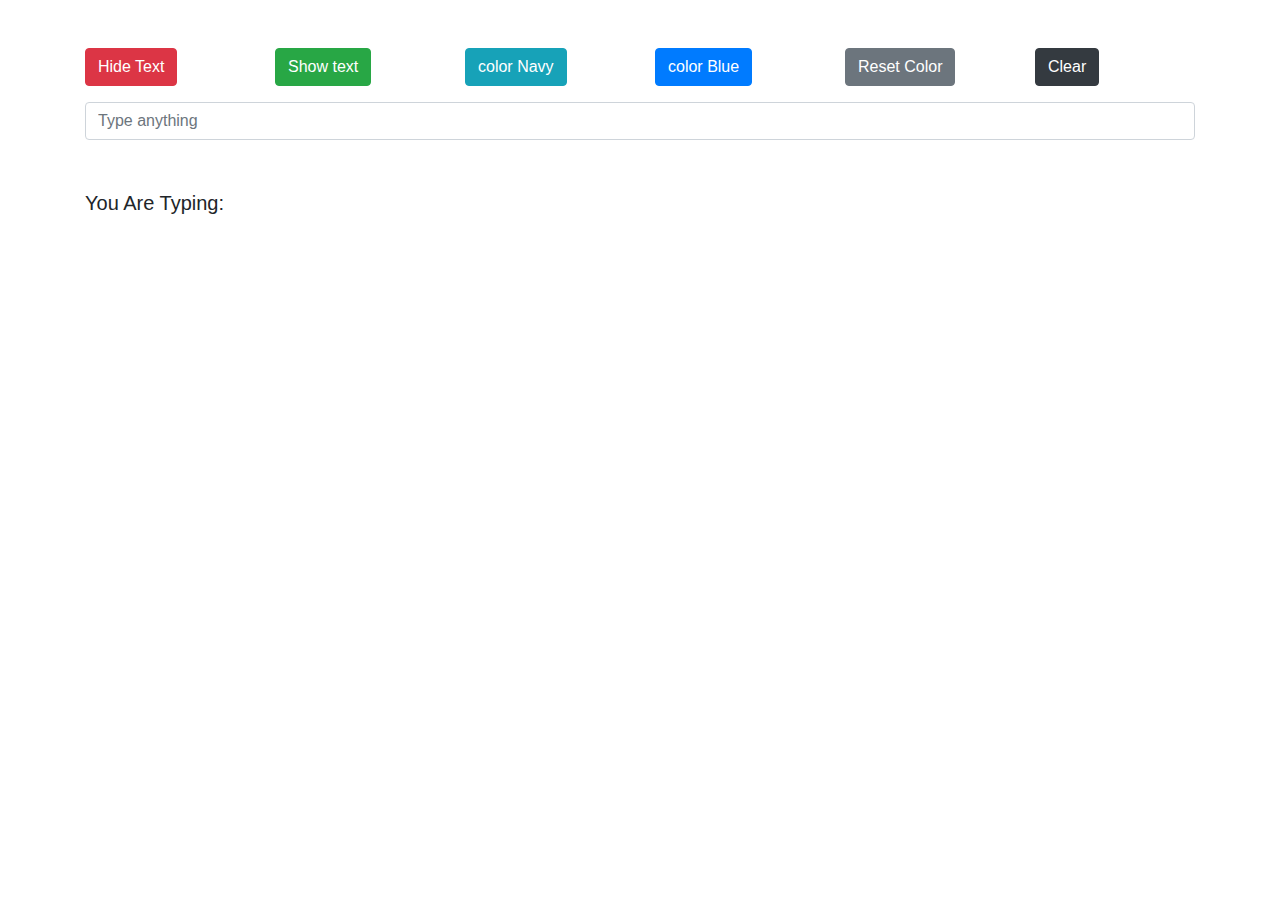
<file: example1/example.html>
<!doctype html>
<html lang="en">
  <head>
    <!-- Required meta tags -->
    <meta charset="utf-8">
    <meta name="viewport" content="width=device-width, initial-scale=1, shrink-to-fit=no">

    <!-- Bootstrap CSS -->
    <link rel="stylesheet" href="https://stackpath.bootstrapcdn.com/bootstrap/4.4.1/css/bootstrap.min.css" integrity="sha384-Vkoo8x4CGsO3+Hhxv8T/Q5PaXtkKtu6ug5TOeNV6gBiFeWPGFN9MuhOf23Q9Ifjh" crossorigin="anonymous">
    
     <title>This is the first bootstrap website for testing</title>
  </head>

  <body class="container">
    
    <div class = "row pt-5">
        <div class="col-2">
          <button class="btn btn-danger" id="hide-text">Hide Text</button>
        </div>
        <div class="col-2" id="show-text">
          <button class="btn btn-success">Show text</button>
        </div>
        <div class="col-2" id="navy">
          <button class="btn btn-info">color Navy</button>
        </div>
        <div class="col-2" id="blue">
          <button class="btn btn-primary">color Blue</button>
        </div>
        <div class="col-2" id="reset-color">
          <button class="btn btn-secondary">Reset Color</button>
        </div>
        <div class="col-2" id="clear">
          <button class="btn btn-dark">Clear</button>
        </div>
    </div>

    <div class="row pt-3">
      <div class="col-12">
        <input id="input1" type="text" class="form-control" placeholder="Type anything">
      </div>
    </div>

    

    <div class="row pt-5">
      <div class="col-3">
        <p style="font-size: 20px;">You Are Typing: </p>
      </div>
      <div class="col-9">
        <p id="text1" style="font-size: 20px"></p>
      </div>
    </div>



    
    
    <!-- Optional JavaScript -->
    <!-- jQuery first, then Popper.js, then Bootstrap JS -->
    <!-- Jquery  cdn-->
    <script src="https://ajax.googleapis.com/ajax/libs/jquery/3.4.1/jquery.min.js"></script>
    <script src="https://cdn.jsdelivr.net/npm/popper.js@1.16.0/dist/umd/popper.min.js" integrity="sha384-Q6E9RHvbIyZFJoft+2mJbHaEWldlvI9IOYy5n3zV9zzTtmI3UksdQRVvoxMfooAo" crossorigin="anonymous"></script>
    <script src="https://stackpath.bootstrapcdn.com/bootstrap/4.4.1/js/bootstrap.min.js" integrity="sha384-wfSDF2E50Y2D1uUdj0O3uMBJnjuUD4Ih7YwaYd1iqfktj0Uod8GCExl3Og8ifwB6" crossorigin="anonymous"></script>
    
    <script src="example.js"></script>
  </body>

</html>
</file>
<file: example2/css/main.css>
@charset "UTF-8";
/* CSS Document */

.list-block {
    width: 200px;
    font-size: 20px;
}
.number {
    font-size: 20px;
    text-align: center;
    margin-top: 10px;
}
</file>
<file: example3/css/main.css>
@charset "UTF-8";
/* CSS Document */

.list-block {
    width: 200px;
    font-size: 20px;
}
.number {
    font-size: 20px;
    text-align: center;
    margin-top: 10px;
}
</file>
<file: madangular/madmath/css/main.css>
@charset "UTF-8";
/* CSS Document */

.list-block {
    width: 200px;
    font-size: 20px;
}
.number {
    font-size: 20px;
    text-align: center;
    margin-top: 10px;

}
</file>
